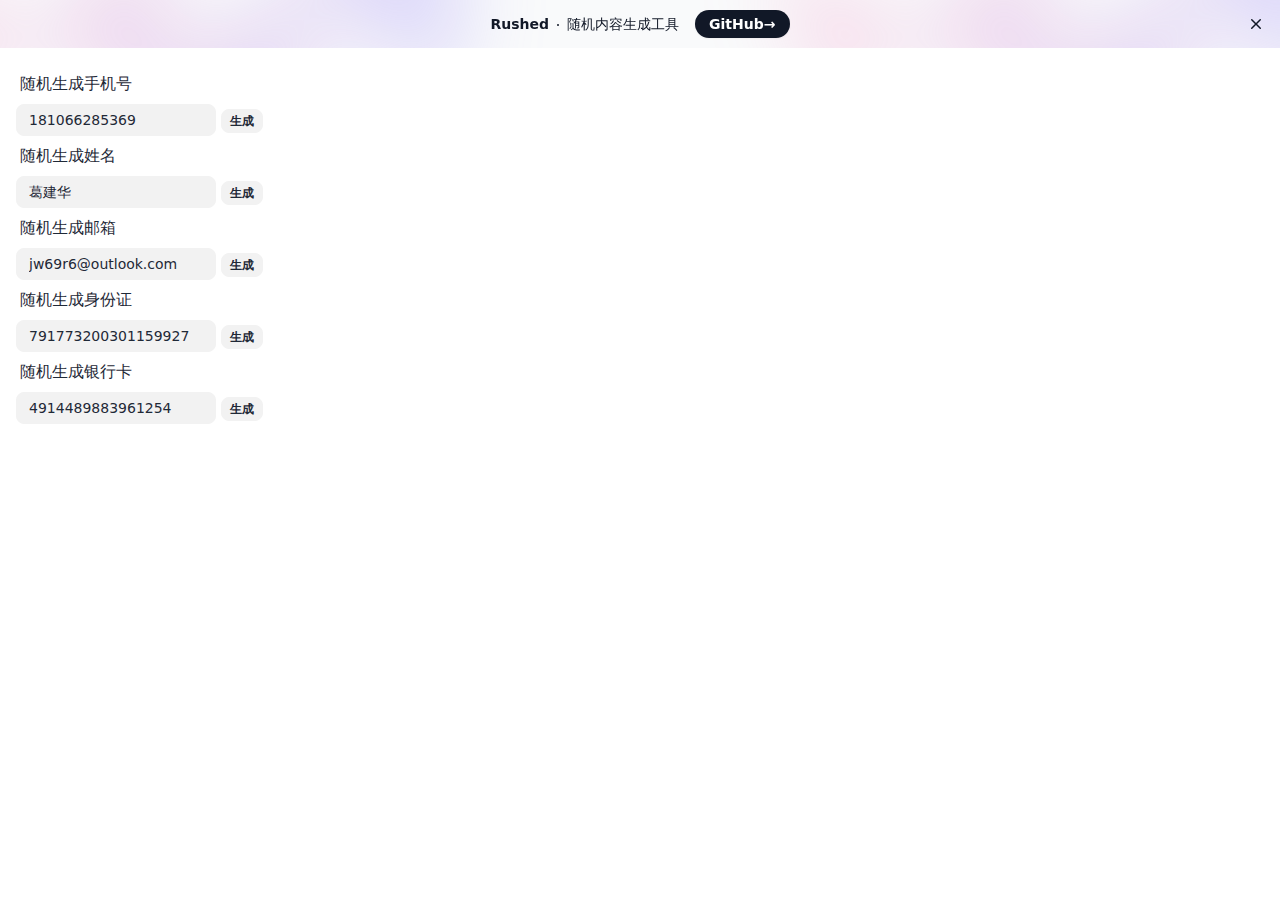
<file: index.html>
<!DOCTYPE html>
<html lang="en">

<head>
  <meta charset="UTF-8">
  <meta name="viewport" content="width=device-width, initial-scale=1.0">
  <title>Rushed-随机内容生成工具</title>
</head>
<link rel="stylesheet" href="./popup.css" />
<link rel="stylesheet" href="./daisyui.css" />



<body>
  <div
    class="relative isolate flex items-center justify-center gap-x-6 overflow-hidden bg-gray-50 px-6 py-2.5 sm:px-3.5 sm:before:flex-1">
    <div class="absolute left-[max(-7rem,calc(50%-52rem))] top-1/2 -z-10 -translate-y-1/2 transform-gpu blur-2xl"
      aria-hidden="true">
      <div class="aspect-[577/310] w-[36.0625rem] bg-gradient-to-r from-[#ff80b5] to-[#9089fc] opacity-30"
        style="clip-path: polygon(74.8% 41.9%, 97.2% 73.2%, 100% 34.9%, 92.5% 0.4%, 87.5% 0%, 75% 28.6%, 58.5% 54.6%, 50.1% 56.8%, 46.9% 44%, 48.3% 17.4%, 24.7% 53.9%, 0% 27.9%, 11.9% 74.2%, 24.9% 54.1%, 68.6% 100%, 74.8% 41.9%)">
      </div>
    </div>
    <div class="absolute left-[max(45rem,calc(50%+8rem))] top-1/2 -z-10 -translate-y-1/2 transform-gpu blur-2xl"
      aria-hidden="true">
      <div class="aspect-[577/310] w-[36.0625rem] bg-gradient-to-r from-[#ff80b5] to-[#9089fc] opacity-30"
        style="clip-path: polygon(74.8% 41.9%, 97.2% 73.2%, 100% 34.9%, 92.5% 0.4%, 87.5% 0%, 75% 28.6%, 58.5% 54.6%, 50.1% 56.8%, 46.9% 44%, 48.3% 17.4%, 24.7% 53.9%, 0% 27.9%, 11.9% 74.2%, 24.9% 54.1%, 68.6% 100%, 74.8% 41.9%)">
      </div>
    </div>
    <div class="flex flex-wrap items-center gap-x-4 gap-y-2">
      <p class="text-sm leading-6 text-gray-900">
        <strong class="font-semibold">Rushed</strong><svg viewBox="0 0 2 2" class="mx-2 inline h-0.5 w-0.5 fill-current"
          aria-hidden="true">
          <circle cx="1" cy="1" r="1" />
        </svg>随机内容生成工具
      </p>
      <a href="https://github.com/Yer11214/Rushed"
        class="flex-none rounded-full bg-gray-900 px-3.5 py-1 text-sm font-semibold text-white shadow-sm hover:bg-gray-700 focus-visible:outline focus-visible:outline-2 focus-visible:outline-offset-2 focus-visible:outline-gray-900">GitHub<span
          aria-hidden="true">&rarr;</span></a>
    </div>
    <div class="flex flex-1 justify-end">
      <button type="button" id="close" class="-m-3 p-3 focus-visible:outline-offset-[-4px]">
        <span class="sr-only">Dismiss</span>
        <svg class="h-5 w-5 text-gray-900" viewBox="0 0 20 20" fill="currentColor" aria-hidden="true">
          <path
            d="M6.28 5.22a.75.75 0 00-1.06 1.06L8.94 10l-3.72 3.72a.75.75 0 101.06 1.06L10 11.06l3.72 3.72a.75.75 0 101.06-1.06L11.06 10l3.72-3.72a.75.75 0 00-1.06-1.06L10 8.94 6.28 5.22z" />
        </svg>
      </button>
    </div>
  </div>
  <div id="app">
  </div>
</body>


<script src="./tailwindcss.js"></script>

<script src="./popup.js"></script>

</html>
</file>
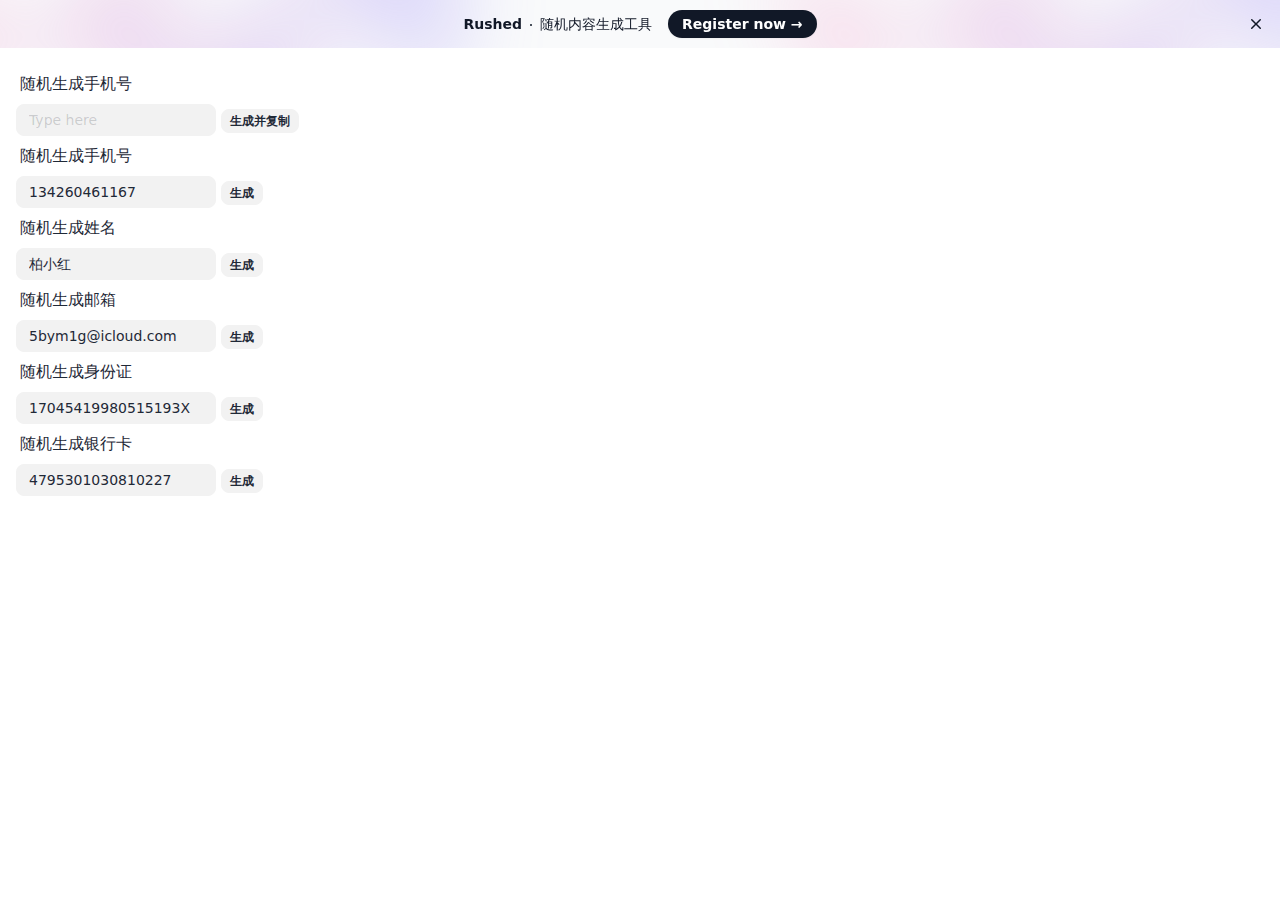
<file: popup.html>
<!DOCTYPE html>
<html lang="en">

<head>
    <meta charset="UTF-8">
    <meta name="viewport" content="width=device-width, initial-scale=1.0">
    <title>Rushed-随机内容生成工具</title>
</head>
<link rel="stylesheet" href="./popup.css" />
<link rel="stylesheet" href="./daisyui.css" />

<body>
    <div
        class="relative isolate flex items-center gap-x-6 overflow-hidden bg-gray-50 px-6 py-2.5 sm:px-3.5 sm:before:flex-1">
        <div class="absolute left-[max(-7rem,calc(50%-52rem))] top-1/2 -z-10 -translate-y-1/2 transform-gpu blur-2xl"
            aria-hidden="true">
            <div class="aspect-[577/310] w-[36.0625rem] bg-gradient-to-r from-[#ff80b5] to-[#9089fc] opacity-30"
                style="clip-path: polygon(74.8% 41.9%, 97.2% 73.2%, 100% 34.9%, 92.5% 0.4%, 87.5% 0%, 75% 28.6%, 58.5% 54.6%, 50.1% 56.8%, 46.9% 44%, 48.3% 17.4%, 24.7% 53.9%, 0% 27.9%, 11.9% 74.2%, 24.9% 54.1%, 68.6% 100%, 74.8% 41.9%)">
            </div>
        </div>
        <div class="absolute left-[max(45rem,calc(50%+8rem))] top-1/2 -z-10 -translate-y-1/2 transform-gpu blur-2xl"
            aria-hidden="true">
            <div class="aspect-[577/310] w-[36.0625rem] bg-gradient-to-r from-[#ff80b5] to-[#9089fc] opacity-30"
                style="clip-path: polygon(74.8% 41.9%, 97.2% 73.2%, 100% 34.9%, 92.5% 0.4%, 87.5% 0%, 75% 28.6%, 58.5% 54.6%, 50.1% 56.8%, 46.9% 44%, 48.3% 17.4%, 24.7% 53.9%, 0% 27.9%, 11.9% 74.2%, 24.9% 54.1%, 68.6% 100%, 74.8% 41.9%)">
            </div>
        </div>
        <div class="flex flex-wrap items-center gap-x-4 gap-y-2">
            <p class="text-sm leading-6 text-gray-900">
                <strong class="font-semibold">Rushed</strong><svg viewBox="0 0 2 2"
                    class="mx-2 inline h-0.5 w-0.5 fill-current" aria-hidden="true">
                    <circle cx="1" cy="1" r="1" />
                </svg>随机内容生成工具
            </p>
            <a href="#"
                class="flex-none rounded-full bg-gray-900 px-3.5 py-1 text-sm font-semibold text-white shadow-sm hover:bg-gray-700 focus-visible:outline focus-visible:outline-2 focus-visible:outline-offset-2 focus-visible:outline-gray-900">Register
                now <span aria-hidden="true">&rarr;</span></a>
        </div>
        <div class="flex flex-1 justify-end">
            <button type="button" class="-m-3 p-3 focus-visible:outline-offset-[-4px]">
                <span class="sr-only">Dismiss</span>
                <svg class="h-5 w-5 text-gray-900" viewBox="0 0 20 20" fill="currentColor" aria-hidden="true">
                    <path
                        d="M6.28 5.22a.75.75 0 00-1.06 1.06L8.94 10l-3.72 3.72a.75.75 0 101.06 1.06L10 11.06l3.72 3.72a.75.75 0 101.06-1.06L11.06 10l3.72-3.72a.75.75 0 00-1.06-1.06L10 8.94 6.28 5.22z" />
                </svg>
            </button>
        </div>
    </div>
    <div id="app">

        <div class="random-item">
            <div class="label">随机生成手机号</div>
            <input disabled type="text" placeholder="Type here" class="input input-bordered input-sm  max-w-xs" />
            <button class="btn btn-xs">生成并复制</button>
        </div>
    </div>
</body>

<script src="./popup.js"></script>
<script src="./tailwindcss.js"></script>
<script>

</script>

</html>
</file>
<file: popup.css>
#app {
  width: 400px;
  padding: 16px;
}
body,
html {
  margin: 0;
  padding: 0;
  list-style: none;
}
</file>
